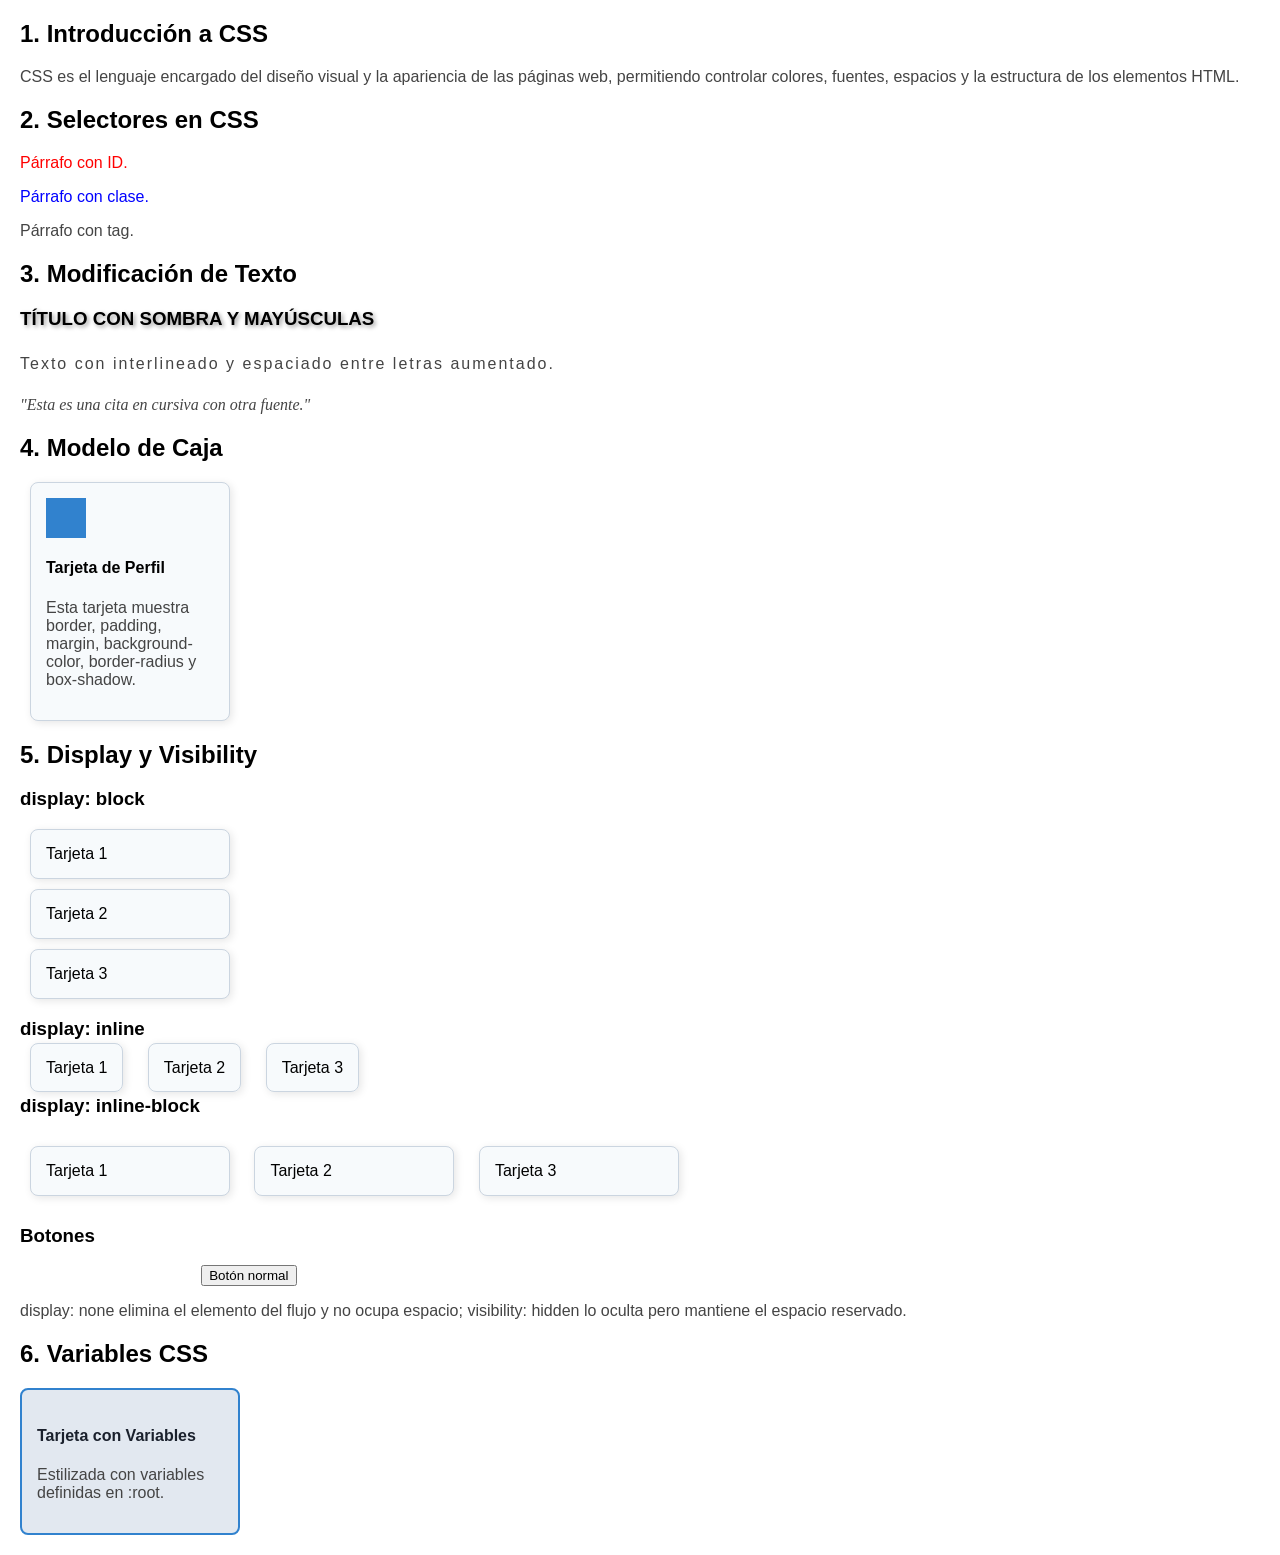
<file: CSS/TP1_Introducción a CSS y Propiedades Fundamentales/index.html>
<!DOCTYPE html>
<html lang="es">
<head>
  <meta charset="UTF-8">
  <title>TP 1: Introducción a CSS</title>
  <link rel="stylesheet" href="styles.css">
</head>
<body>

  <!-- 1. Introducción a CSS -->
  <section>
    <h2>1. Introducción a CSS</h2>
    <p>CSS es el lenguaje encargado del diseño visual y la apariencia de las páginas web, permitiendo controlar colores, fuentes, espacios y la estructura de los elementos HTML.</p>
  </section>

  <!-- 2. Selectores en CSS -->
  <section>
    <h2>2. Selectores en CSS</h2>
    <p id="parrafo-id">Párrafo con ID.</p>
    <p class="parrafo-clase">Párrafo con clase.</p>
    <p>Párrafo con tag.</p>
  </section>

  <!-- 3. Modificación de Texto -->
  <section>
    <h2>3. Modificación de Texto</h2>
    <h3 class="titulo-estilizado">Título con Sombra y Mayúsculas</h3>
    <p class="parrafo-espaciado">Texto con interlineado y espaciado entre letras aumentado.</p>
    <p class="cita-estilizada">"Esta es una cita en cursiva con otra fuente."</p>
  </section>

  <!-- 4. Modelo de Caja -->
  <section>
    <h2>4. Modelo de Caja</h2>
    <div class="tarjeta-perfil">
      <div class="cuadrado-color"></div>
      <h4>Tarjeta de Perfil</h4>
      <p>Esta tarjeta muestra border, padding, margin, background-color, border-radius y box-shadow.</p>
    </div>
  </section>

  <!-- 5. Display y Visibility -->
  <section>
    <h2>5. Display y Visibility</h2>
    
    <h3>display: block</h3>
    <div class="tarjeta-perfil display-block">Tarjeta 1</div>
    <div class="tarjeta-perfil display-block">Tarjeta 2</div>
    <div class="tarjeta-perfil display-block">Tarjeta 3</div>

    <h3>display: inline</h3>
    <div class="tarjeta-perfil display-inline">Tarjeta 1</div>
    <div class="tarjeta-perfil display-inline">Tarjeta 2</div>
    <div class="tarjeta-perfil display-inline">Tarjeta 3</div>

    <h3>display: inline-block</h3>
    <div class="tarjeta-perfil display-inline-block">Tarjeta 1</div>
    <div class="tarjeta-perfil display-inline-block">Tarjeta 2</div>
    <div class="tarjeta-perfil display-inline-block">Tarjeta 3</div>

    <h3>Botones</h3>
    <button class="btn-none">Oculto con display: none</button>
    <button class="btn-hidden">Oculto con visibility: hidden</button>
    <button>Botón normal</button>

    <p>display: none elimina el elemento del flujo y no ocupa espacio; visibility: hidden lo oculta pero mantiene el espacio reservado.</p>
  </section>

  <!-- 6. Variables CSS -->
  <section>
    <h2>6. Variables CSS</h2>
    <div class="tarjeta-variables">
      <h4>Tarjeta con Variables</h4>
      <p>Estilizada con variables definidas en :root.</p>
    </div>
  </section>

</body>
</html>
</file>
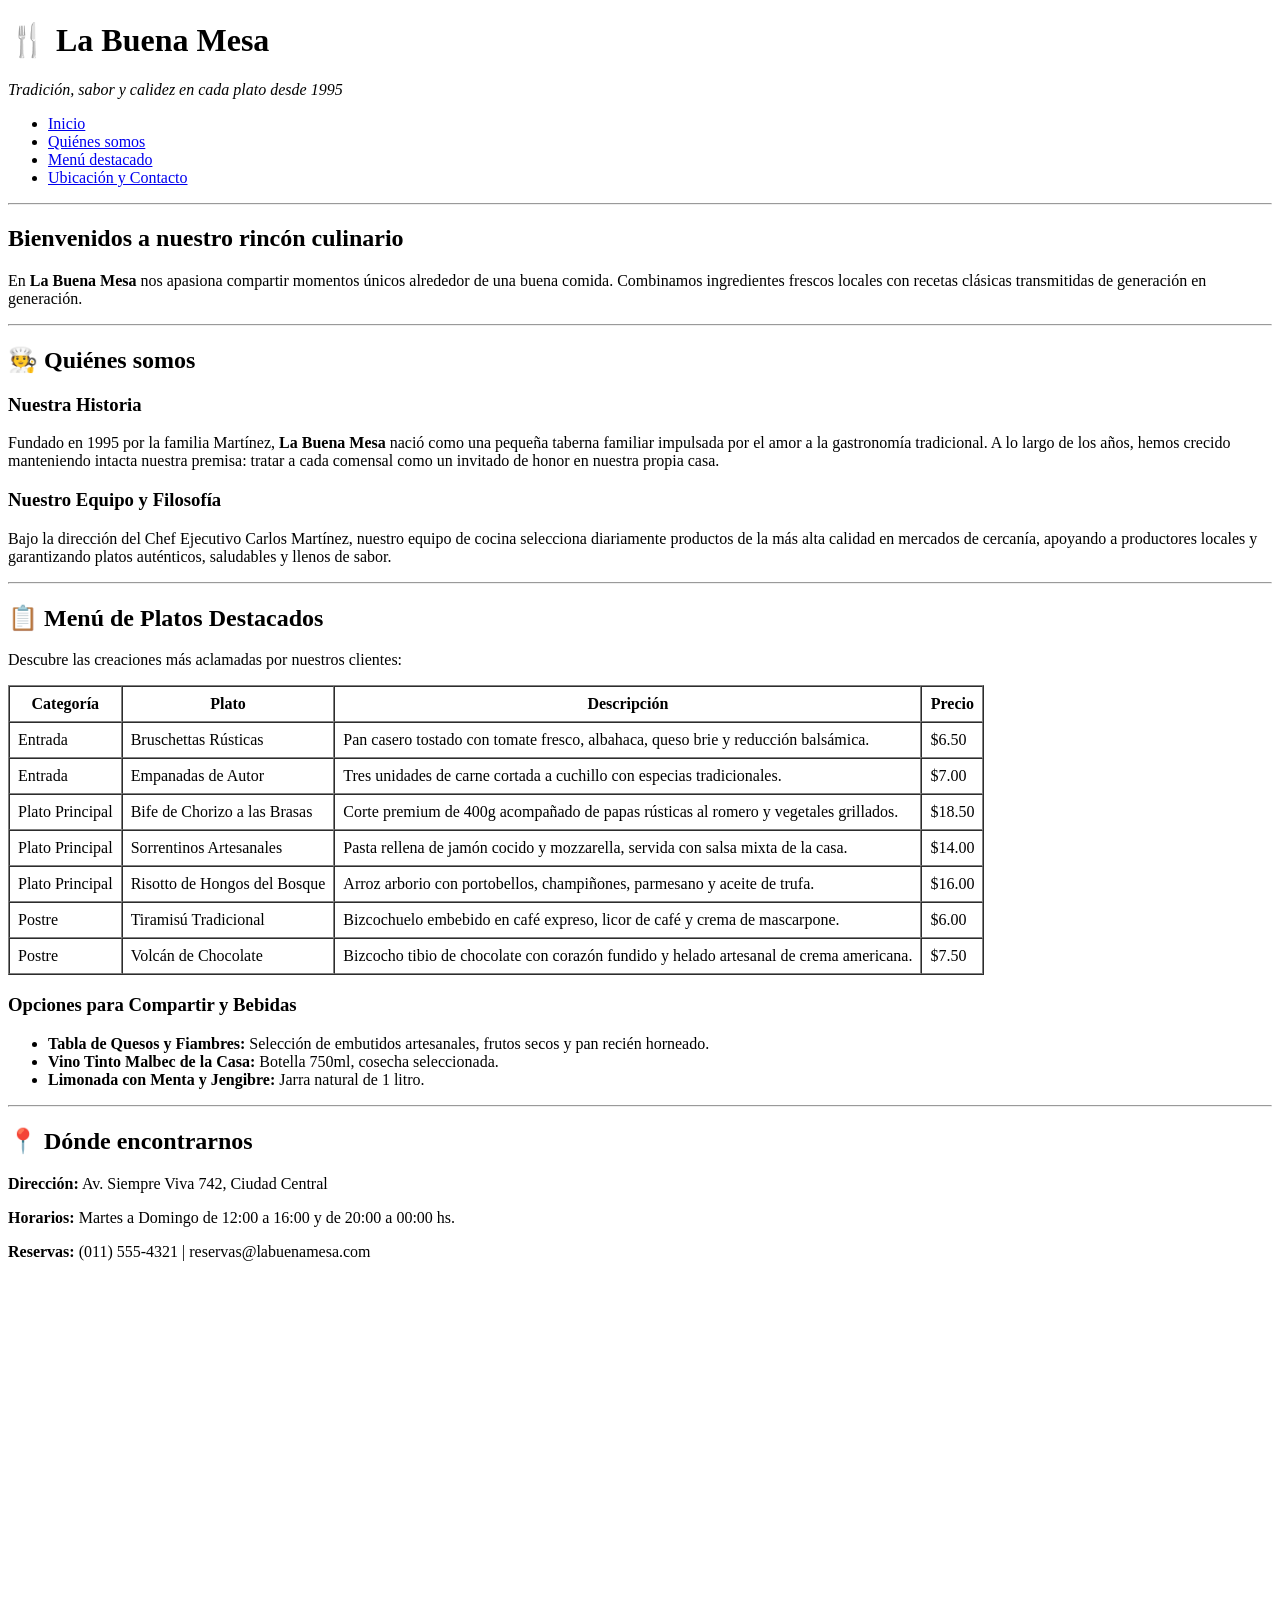
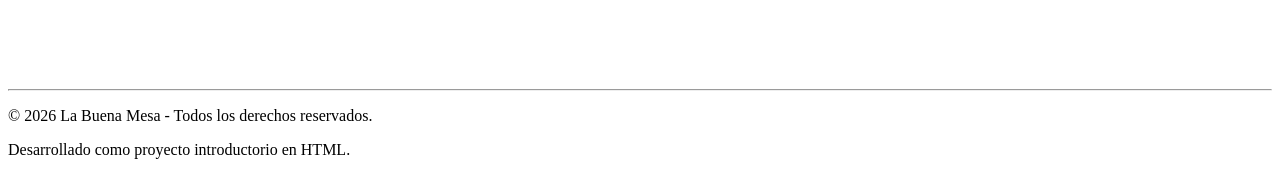
<file: HTML/Proyecto Final HTML/index.html>
<!DOCTYPE html>
<html lang="es">
<head>
    <meta charset="UTF-8">
    <meta name="viewport" content="width=device-width, initial-scale=1.0">
    <title>Restaurante La Buena Mesa</title>
</head>
<body>

    <!-- Encabezado y Navegación -->
    <header>
        <h1>🍴 La Buena Mesa</h1>
        <p><em>Tradición, sabor y calidez en cada plato desde 1995</em></p>
        <nav>
            <ul>
                <li><a href="#inicio">Inicio</a></li>
                <li><a href="#quienes-somos">Quiénes somos</a></li>
                <li><a href="#menu">Menú destacado</a></li>
                <li><a href="#ubicacion">Ubicación y Contacto</a></li>
            </ul>
        </nav>
    </header>

    <hr>

    <main>
        <!-- Sección de Bienvenida / Inicio -->
        <section id="inicio">
            <h2>Bienvenidos a nuestro rincón culinario</h2>
            <p>
                En <strong>La Buena Mesa</strong> nos apasiona compartir momentos únicos alrededor de una buena comida.
                Combinamos ingredientes frescos locales con recetas clásicas transmitidas de generación en generación.
            </p>
        </section>

        <hr>

        <!-- Sección Quiénes Somos -->
        <section id="quienes-somos">
            <h2>🧑‍🍳 Quiénes somos</h2>
            <h3>Nuestra Historia</h3>
            <p>
                Fundado en 1995 por la familia Martínez, <strong>La Buena Mesa</strong> nació como una pequeña taberna
                familiar impulsada por el amor a la gastronomía tradicional. A lo largo de los años, hemos crecido
                manteniendo intacta nuestra premisa: tratar a cada comensal como un invitado de honor en nuestra propia casa.
            </p>
            <h3>Nuestro Equipo y Filosofía</h3>
            <p>
                Bajo la dirección del Chef Ejecutivo Carlos Martínez, nuestro equipo de cocina selecciona diariamente
                productos de la más alta calidad en mercados de cercanía, apoyando a productores locales y garantizando
                platos auténticos, saludables y llenos de sabor.
            </p>
        </section>

        <hr>

        <!-- Sección Menú con Platos Destacados -->
        <section id="menu">
            <h2>📋 Menú de Platos Destacados</h2>
            <p>Descubre las creaciones más aclamadas por nuestros clientes:</p>

            <!-- Tabla de Platos Principales -->
            <table border="1" cellpadding="8" cellspacing="0">
                <thead>
                    <tr>
                        <th>Categoría</th>
                        <th>Plato</th>
                        <th>Descripción</th>
                        <th>Precio</th>
                    </tr>
                </thead>
                <tbody>
                    <tr>
                        <td>Entrada</td>
                        <td>Bruschettas Rústicas</td>
                        <td>Pan casero tostado con tomate fresco, albahaca, queso brie y reducción balsámica.</td>
                        <td>$6.50</td>
                    </tr>
                    <tr>
                        <td>Entrada</td>
                        <td>Empanadas de Autor</td>
                        <td>Tres unidades de carne cortada a cuchillo con especias tradicionales.</td>
                        <td>$7.00</td>
                    </tr>
                    <tr>
                        <td>Plato Principal</td>
                        <td>Bife de Chorizo a las Brasas</td>
                        <td>Corte premium de 400g acompañado de papas rústicas al romero y vegetales grillados.</td>
                        <td>$18.50</td>
                    </tr>
                    <tr>
                        <td>Plato Principal</td>
                        <td>Sorrentinos Artesanales</td>
                        <td>Pasta rellena de jamón cocido y mozzarella, servida con salsa mixta de la casa.</td>
                        <td>$14.00</td>
                    </tr>
                    <tr>
                        <td>Plato Principal</td>
                        <td>Risotto de Hongos del Bosque</td>
                        <td>Arroz arborio con portobellos, champiñones, parmesano y aceite de trufa.</td>
                        <td>$16.00</td>
                    </tr>
                    <tr>
                        <td>Postre</td>
                        <td>Tiramisú Tradicional</td>
                        <td>Bizcochuelo embebido en café expreso, licor de café y crema de mascarpone.</td>
                        <td>$6.00</td>
                    </tr>
                    <tr>
                        <td>Postre</td>
                        <td>Volcán de Chocolate</td>
                        <td>Bizcocho tibio de chocolate con corazón fundido y helado artesanal de crema americana.</td>
                        <td>$7.50</td>
                    </tr>
                </tbody>
            </table>

            <h3>Opciones para Compartir y Bebidas</h3>
            <ul>
                <li><strong>Tabla de Quesos y Fiambres:</strong> Selección de embutidos artesanales, frutos secos y pan recién horneado.</li>
                <li><strong>Vino Tinto Malbec de la Casa:</strong> Botella 750ml, cosecha seleccionada.</li>
                <li><strong>Limonada con Menta y Jengibre:</strong> Jarra natural de 1 litro.</li>
            </ul>
        </section>

        <hr>

        <!-- Sección Ubicación y Contacto con Google Maps -->
        <section id="ubicacion">
            <h2>📍 Dónde encontrarnos</h2>
            <p><strong>Dirección:</strong> Av. Siempre Viva 742, Ciudad Central</p>
            <p><strong>Horarios:</strong> Martes a Domingo de 12:00 a 16:00 y de 20:00 a 00:00 hs.</p>
            <p><strong>Reservas:</strong> (011) 555-4321 | reservas@labuenamesa.com</p>

            <!-- Mapa embebido de Google Maps mediante iframe -->
            <div>
                <iframe 
                    src="https://www.google.com/maps/embed?pb=!1m18!1m12!1m3!1d3284.016829166667!2d-58.38415068477039!3d-34.60373888045952!2m3!1f0!2f0!3f0!3m2!1i1024!2i768!4f13.1!3m3!1m2!1s0x4aa9f0a6da5ddb%3A0x1132478e621280dc!2sObelisco!5e0!3m2!1ses!2sar!4v1680000000000!5m2!1ses!2sar" 
                    width="600" 
                    height="400" 
                    style="border:0;" 
                    allowfullscreen="" 
                    loading="lazy" 
                    referrerpolicy="no-referrer-when-downgrade"
                    title="Ubicación de La Buena Mesa">
                </iframe>
            </div>
        </section>
    </main>

    <hr>

    <!-- Pie de Página -->
    <footer>
        <p>&copy; 2026 La Buena Mesa - Todos los derechos reservados.</p>
        <p>Desarrollado como proyecto introductorio en HTML.</p>
    </footer>

</body>
</html>
</file>
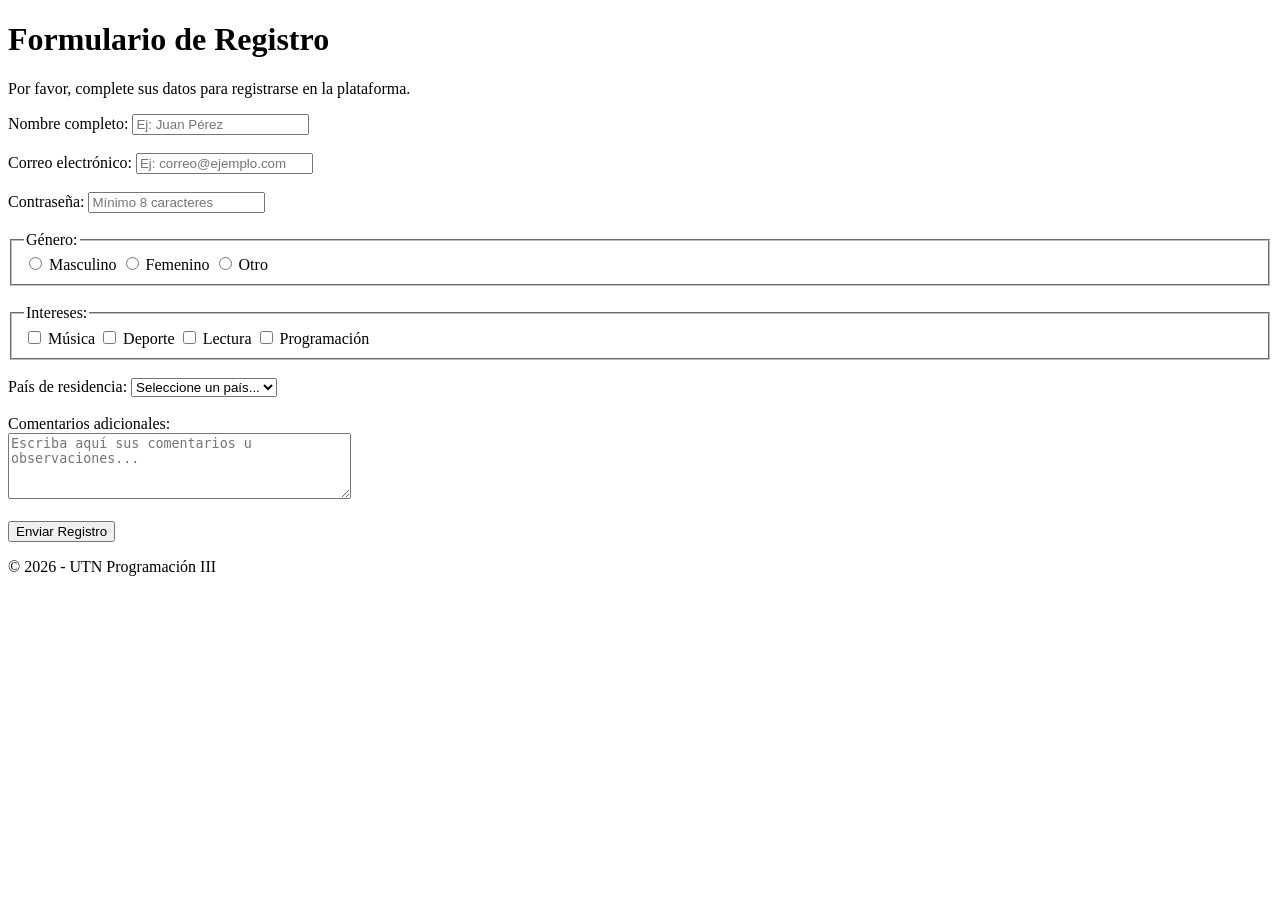
<file: Actividad 2/registro.html>
<!DOCTYPE html>
<html lang="es">
<head>
    <meta charset="UTF-8">
    <meta name="viewport" content="width=device-width, initial-scale=1.0">
    <title>Formulario de Registro - UTN</title>
</head>
<body>

    <header>
        <h1>Formulario de Registro</h1>
        <p>Por favor, complete sus datos para registrarse en la plataforma.</p>
    </header>

    <main>
        <form action="#" method="POST">

            <!-- 1. Nombre completo -->
            <div>
                <label for="nombre">Nombre completo:</label>
                <input 
                    type="text" 
                    id="nombre" 
                    name="nombre" 
                    required 
                    placeholder="Ej: Juan Pérez"
                    tabindex="1"
                >
            </div>
            <br>

            <!-- 2. Correo electrónico -->
            <div>
                <label for="email">Correo electrónico:</label>
                <input 
                    type="email" 
                    id="email" 
                    name="email" 
                    required 
                    placeholder="Ej: correo@ejemplo.com"
                    tabindex="2"
                >
            </div>
            <br>

            <!-- 3. Contraseña -->
            <div>
                <label for="password">Contraseña:</label>
                <input 
                    type="password" 
                    id="password" 
                    name="password" 
                    required 
                    placeholder="Mínimo 8 caracteres"
                    tabindex="3"
                >
            </div>
            <br>

            <!-- 4. Selección de género (Radio buttons) -->
            <fieldset>
                <legend>Género:</legend>
                
                <input type="radio" id="genero-masculino" name="genero" value="masculino" tabindex="4">
                <label for="genero-masculino">Masculino</label>

                <input type="radio" id="genero-femenino" name="genero" value="femenino" tabindex="5">
                <label for="genero-femenino">Femenino</label>

                <input type="radio" id="genero-otro" name="genero" value="otro" tabindex="6">
                <label for="genero-otro">Otro</label>
            </fieldset>
            <br>

            <!-- 5. Intereses (Checkboxes) -->
            <fieldset>
                <legend>Intereses:</legend>

                <input type="checkbox" id="interes-musica" name="intereses" value="musica" tabindex="7">
                <label for="interes-musica">Música</label>

                <input type="checkbox" id="interes-deporte" name="intereses" value="deporte" tabindex="8">
                <label for="interes-deporte">Deporte</label>

                <input type="checkbox" id="interes-lectura" name="intereses" value="lectura" tabindex="9">
                <label for="interes-lectura">Lectura</label>

                <input type="checkbox" id="interes-programacion" name="intereses" value="programacion" tabindex="10">
                <label for="interes-programacion">Programación</label>
            </fieldset>
            <br>

            <!-- 7. País (Select) -->
            <div>
                <label for="pais">País de residencia:</label>
                <select id="pais" name="pais" required tabindex="11">
                    <option value="" disabled selected>Seleccione un país...</option>
                    <option value="argentina">Argentina</option>
                    <option value="brasil">Brasil</option>
                    <option value="chile">Chile</option>
                    <option value="uruguay">Uruguay</option>
                </select>
            </div>
            <br>

            <!-- 6. Comentarios adicionales (Textarea) -->
            <div>
                <label for="comentarios">Comentarios adicionales:</label><br>
                <textarea 
                    id="comentarios" 
                    name="comentarios" 
                    rows="4" 
                    cols="40" 
                    placeholder="Escriba aquí sus comentarios u observaciones..."
                    tabindex="12"
                ></textarea>
            </div>
            <br>

            <!-- 8. Botón de envío -->
            <div>
                <input type="submit" value="Enviar Registro" tabindex="13">
            </div>

        </form>
    </main>

    <footer>
        <p>&copy; 2026 - UTN Programación III</p>
    </footer>

</body>
</html>
</file>
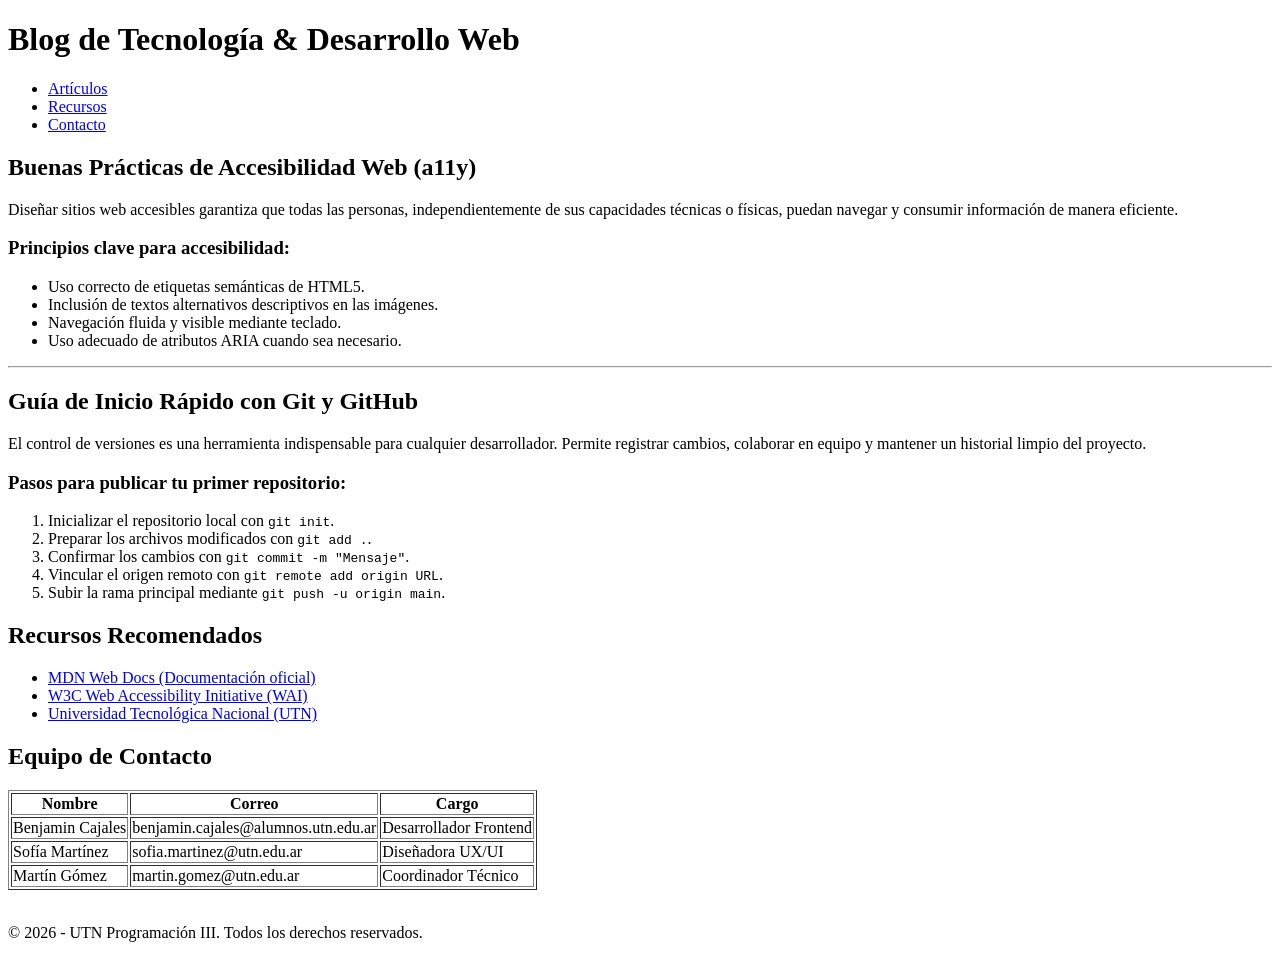
<file: Actividad 3/blog.html>
<!DOCTYPE html>
<html lang="es">
<head>
    <meta charset="UTF-8">
    <meta name="viewport" content="width=device-width, initial-scale=1.0">
    <title>Blog de Tecnología y Desarrollo - UTN</title>
</head>
<body>

    <!-- 1. Header: Título y navegación accesible -->
    <header>
        <h1>Blog de Tecnología & Desarrollo Web</h1>
        <nav aria-label="Navegación principal del blog">
            <ul>
                <li><a href="#articulos">Artículos</a></li>
                <li><a href="#recursos">Recursos</a></li>
                <li><a href="#contacto">Contacto</a></li>
            </ul>
        </nav>
    </header>

    <!-- 2. Main: Con tabindex="0" y al menos dos artículos -->
    <main id="articulos" tabindex="0">
        
        <!-- Artículo 1: Con lista desordenada -->
        <article>
            <h2>Buenas Prácticas de Accesibilidad Web (a11y)</h2>
            <p>
                Diseñar sitios web accesibles garantiza que todas las personas, independientemente de sus capacidades técnicas o físicas, puedan navegar y consumir información de manera eficiente.
            </p>
            <h3>Principios clave para accesibilidad:</h3>
            <ul>
                <li>Uso correcto de etiquetas semánticas de HTML5.</li>
                <li>Inclusión de textos alternativos descriptivos en las imágenes.</li>
                <li>Navegación fluida y visible mediante teclado.</li>
                <li>Uso adecuado de atributos ARIA cuando sea necesario.</li>
            </ul>
        </article>

        <hr>

        <!-- Artículo 2: Con lista ordenada -->
        <article>
            <h2>Guía de Inicio Rápido con Git y GitHub</h2>
            <p>
                El control de versiones es una herramienta indispensable para cualquier desarrollador. Permite registrar cambios, colaborar en equipo y mantener un historial limpio del proyecto.
            </p>
            <h3>Pasos para publicar tu primer repositorio:</h3>
            <ol>
                <li>Inicializar el repositorio local con <code>git init</code>.</li>
                <li>Preparar los archivos modificados con <code>git add .</code>.</li>
                <li>Confirmar los cambios con <code>git commit -m "Mensaje"</code>.</li>
                <li>Vincular el origen remoto con <code>git remote add origin URL</code>.</li>
                <li>Subir la rama principal mediante <code>git push -u origin main</code>.</li>
            </ol>
        </article>

    </main>

    <!-- 3. Aside: Enlaces a contenido relacionado o externo -->
    <aside id="recursos" aria-label="Enlaces de interés">
        <h2>Recursos Recomendados</h2>
        <ul>
            <li>
                <a href="https://developer.mozilla.org/es/" target="_blank" rel="noopener noreferrer">
                    MDN Web Docs (Documentación oficial)
                </a>
            </li>
            <li>
                <a href="https://www.w3.org/WAI/" target="_blank" rel="noopener noreferrer">
                    W3C Web Accessibility Initiative (WAI)
                </a>
            </li>
            <li>
                <a href="https://www.utn.edu.ar/es/" target="_blank" rel="noopener noreferrer">
                    Universidad Tecnológica Nacional (UTN)
                </a>
            </li>
        </ul>
    </aside>

    <!-- 4. Footer: Tabla de contactos con 3 personas -->
    <footer id="contacto">
        <h2>Equipo de Contacto</h2>
        <table border="1">
            <thead>
                <tr>
                    <th>Nombre</th>
                    <th>Correo</th>
                    <th>Cargo</th>
                </tr>
            </thead>
            <tbody>
                <tr>
                    <td>Benjamin Cajales</td>
                    <td>benjamin.cajales@alumnos.utn.edu.ar</td>
                    <td>Desarrollador Frontend</td>
                </tr>
                <tr>
                    <td>Sofía Martínez</td>
                    <td>sofia.martinez@utn.edu.ar</td>
                    <td>Diseñadora UX/UI</td>
                </tr>
                <tr>
                    <td>Martín Gómez</td>
                    <td>martin.gomez@utn.edu.ar</td>
                    <td>Coordinador Técnico</td>
                </tr>
            </tbody>
        </table>
        <br>
        <p>&copy; 2026 - UTN Programación III. Todos los derechos reservados.</p>
    </footer>

</body>
</html>
</file>
<file: CSS/TP1_Introducción a CSS y Propiedades Fundamentales/styles.css>
/* Variables en :root */
:root {
  --color-fondo: #e2e8f0;
  --color-texto: #1a202c;
  --color-acento: #3182ce;
}

body {
  font-family: Arial, sans-serif;
  margin: 20px;
}

/* 2. Selectores */
#parrafo-id {
  color: red;
}

.parrafo-clase {
  color: blue;
}

p {
  color: #444;
}

/* 3. Texto */
.titulo-estilizado {
  text-transform: uppercase;
  text-shadow: 2px 2px 4px rgba(0, 0, 0, 0.4);
}

.parrafo-espaciado {
  line-height: 2;
  letter-spacing: 2px;
}

.cita-estilizada {
  font-style: italic;
  font-family: Georgia, serif;
}

/* 4. Modelo de Caja */
/* border-box incluye padding y border dentro del ancho total, mientras que content-box los suma por fuera */
.tarjeta-perfil {
  box-sizing: border-box;
  width: 200px;
  background-color: #f7fafc;
  border: 1px solid #cbd5e0;
  border-radius: 8px;
  padding: 15px;
  margin: 10px;
  box-shadow: 2px 2px 8px rgba(0, 0, 0, 0.1);
}

.cuadrado-color {
  width: 40px;
  height: 40px;
  background-color: #3182ce;
  margin-bottom: 10px;
}

/* 5. Display y Visibility */
.display-block {
  display: block;
}

.display-inline {
  display: inline;
}

.display-inline-block {
  display: inline-block;
}

.btn-none {
  display: none;
}

.btn-hidden {
  visibility: hidden;
}

/* 6. Uso de Variables */
.tarjeta-variables {
  box-sizing: border-box;
  width: 220px;
  padding: 15px;
  margin: 10px 0;
  background-color: var(--color-fondo);
  color: var(--color-texto);
  border: 2px solid var(--color-acento);
  border-radius: 8px;
}
</file>
